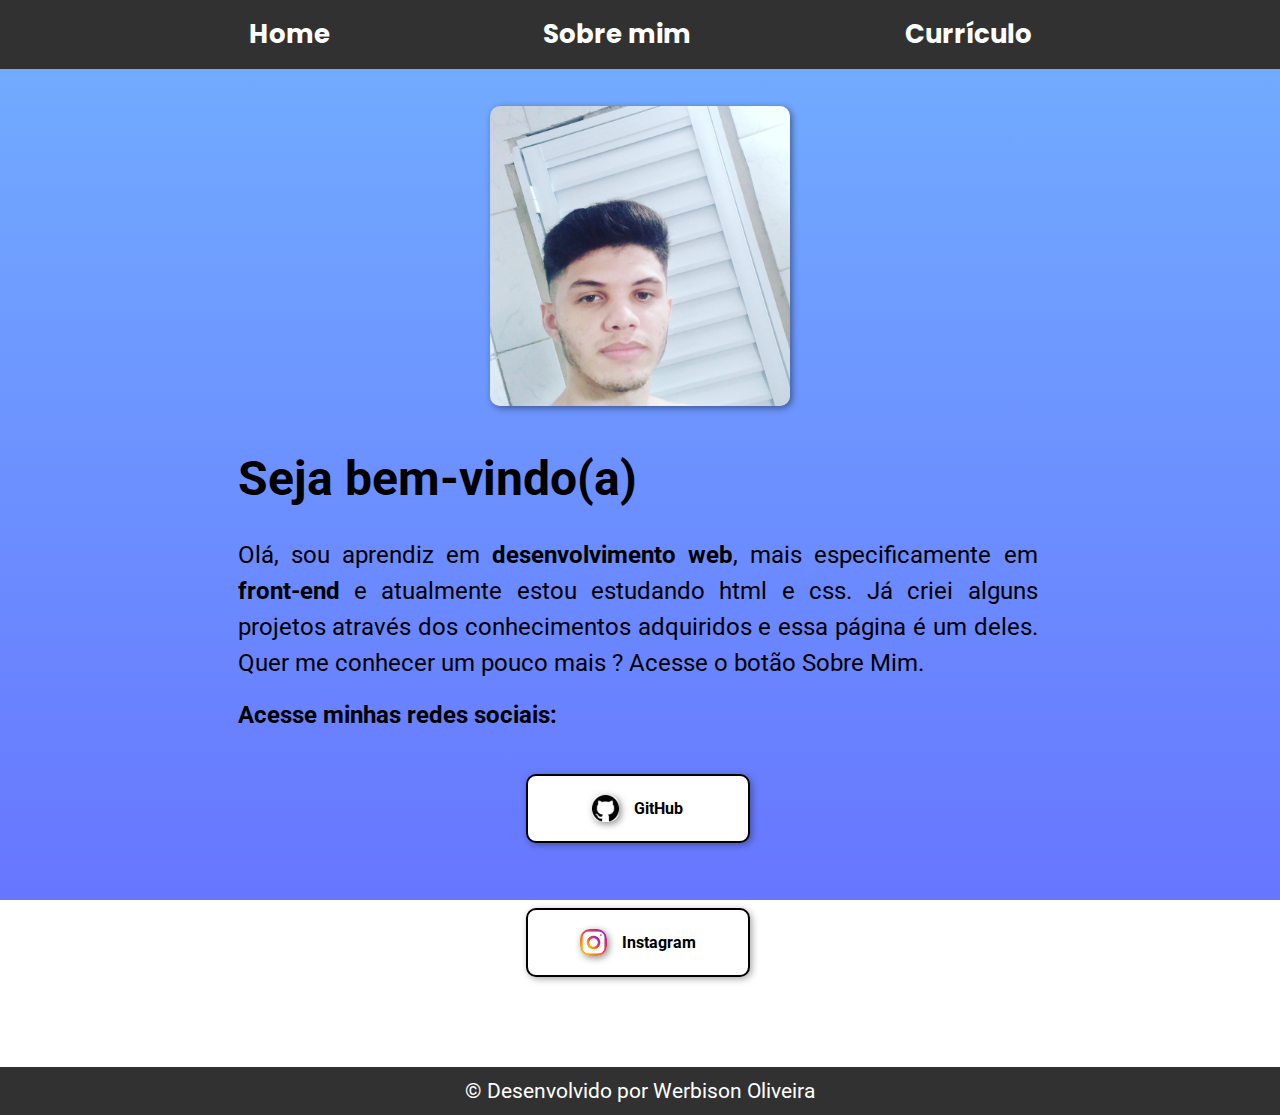
<file: index.html>
<!DOCTYPE html>
<html lang="pt-br">
<head>
    <meta charset="UTF-8">
    <meta http-equiv="X-UA-Compatible" content="IE=edge">
    <meta name="viewport" content="width=device-width, initial-scale=1.0">
    <link rel="stylesheet" href="style.css">
    <title>Portfólio</title>
</head>
<body>
    <header>
        <nav>
            <a href="#">Home</a>
            <a href="Sobre mim/sobre-mim.html">Sobre mim</a>
            <a href="Currículo/currículo.html">Currículo</a>
        </nav>
    </header>
    <main>
        <picture>
            <source media="(max-width: 560px)" srcset="imagens/foto-p.jpg">
            <img src="imagens/foto.jpg" alt="Foto">
        </picture>
        <article>
            <h1>Seja bem-vindo(a)</h1>
            <p>Olá, sou aprendiz em <strong>desenvolvimento web</strong>, mais especificamente em <strong>front-end</strong> e atualmente estou estudando html e css. Já criei alguns projetos através dos conhecimentos adquiridos e essa página é um deles. Quer me conhecer um pouco mais ? Acesse o botão Sobre Mim.</p>
            <h2>Acesse minhas redes sociais:</h2>
            <a href="https://github.com/WerbisonOliveira" target="_blank" rel="external"><img src="imagens/github.png" alt="Logo do GitHub" class="GitHub"> GitHub</a>
            <a href="https://www.instagram.com/werbison_oliveira/" target="_blank" rel="external"><img src="imagens/instagram.png" alt="Logo do Instagram" class="instagram"> Instagram</a>
        </article>
    </main>
    <footer>
        <p>&copy; Desenvolvido por Werbison Oliveira</p>
    </footer>
</body>
</html>
</file>
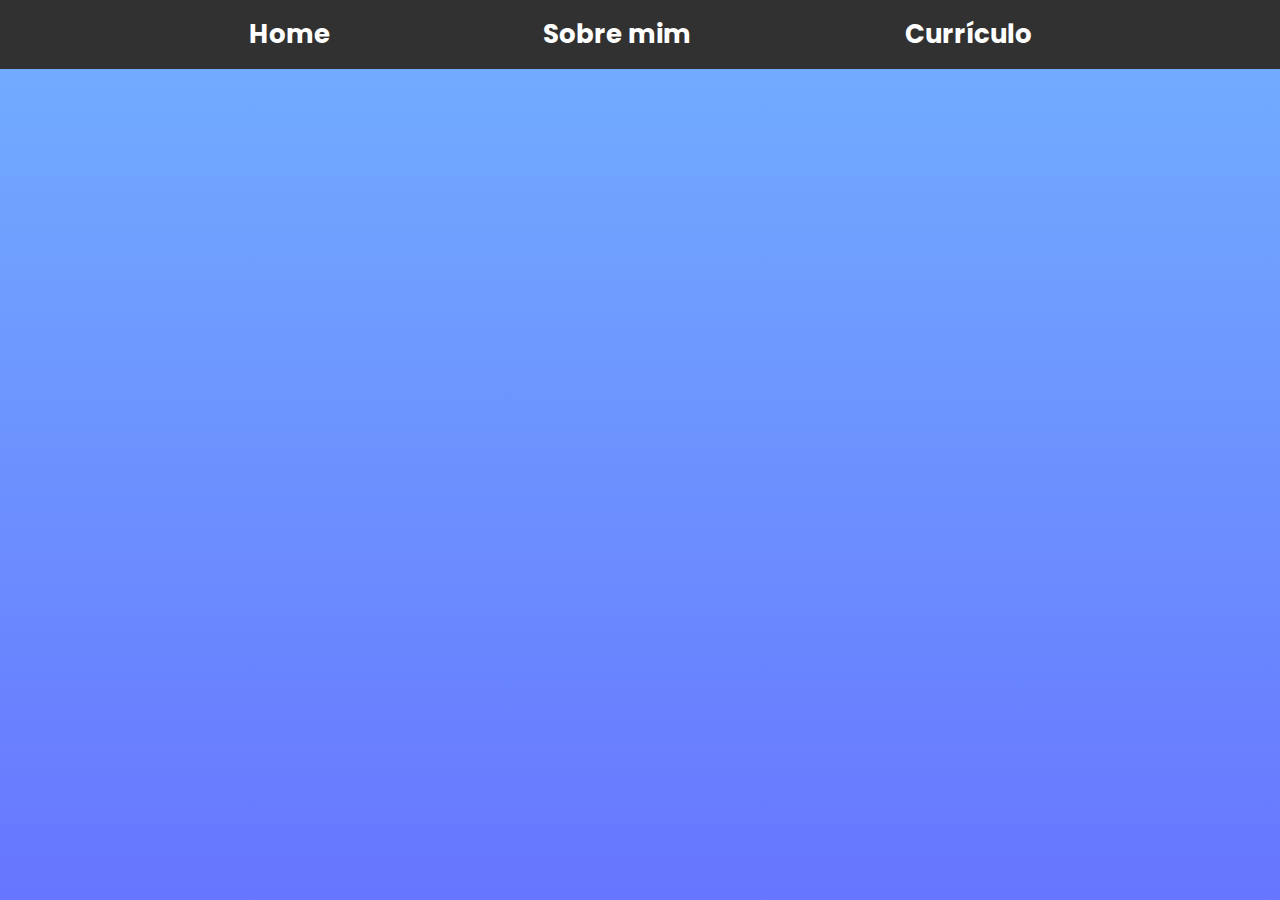
<file: Currículo/currículo.html>
<!DOCTYPE html>
<html lang="pt-br">
<head>
    <meta charset="UTF-8">
    <meta http-equiv="X-UA-Compatible" content="IE=edge">
    <meta name="viewport" content="width=device-width, initial-scale=1.0">
    <title>Portfólio - Currículo</title>
    <link rel="stylesheet" href="style.css">
</head>
<body>
    <header>
        <nav>
            <a href="../index.html">Home</a>
            <a href="../Sobre mim/sobre-mim.html">Sobre mim</a>
            <a href="#">Currículo</a>
        </nav>
    </header>
</body>
</html>
</file>
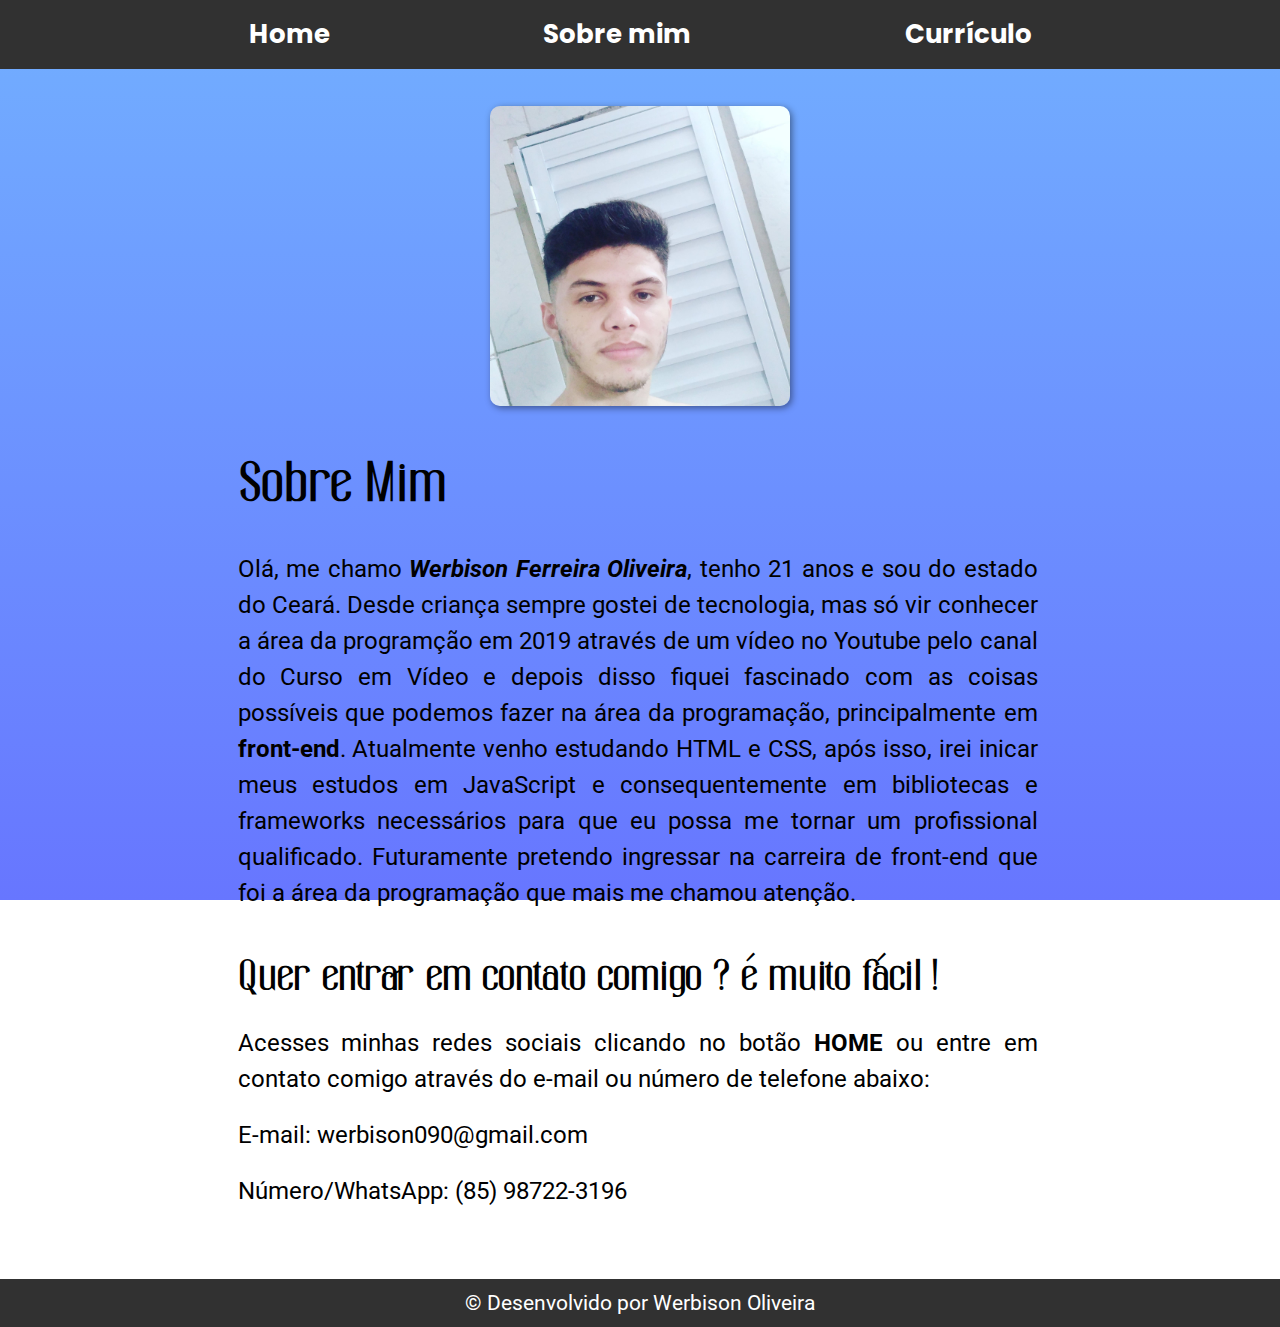
<file: Sobre mim/sobre-mim.html>
<!DOCTYPE html>
<html lang="pt-br">
<head>
    <meta charset="UTF-8">
    <meta http-equiv="X-UA-Compatible" content="IE=edge">
    <meta name="viewport" content="width=device-width, initial-scale=1.0">
    <title>Portfólio - Sobre mim</title>
    <link rel="stylesheet" href="style.css">
</head>
<body>
    <header>
        <nav>
            <a href="../index.html">Home</a>
            <a href="#">Sobre mim</a>
            <a href="../Currículo/currículo.html">Currículo</a>
        </nav>
    </header>
    <main>
        <picture>
            <source media="(max-width: 560px)" srcset="../imagens/foto-p.jpg">
            <img src="../imagens/foto.jpg" alt="Foto">
        </picture>
        <article>
            <h1>Sobre Mim</h1>
            <p class="conteudo">Olá, me chamo <strong><em>Werbison Ferreira Oliveira</em></strong>, tenho 21 anos e sou do estado do Ceará. Desde criança sempre gostei de tecnologia, mas só vir conhecer a área da programção em 2019 através de um vídeo no Youtube pelo canal do Curso em Vídeo e depois disso fiquei fascinado com as coisas possíveis que podemos fazer na área da programação, principalmente em <strong>front-end</strong>. Atualmente venho estudando HTML e CSS, após isso, irei inicar meus estudos em JavaScript e consequentemente em bibliotecas e frameworks necessários para que eu possa me tornar um profissional qualificado. Futuramente pretendo ingressar na carreira de front-end que foi a área da programação que mais me chamou atenção.</p>
            <h2>Quer entrar em contato comigo ? é muito fácil !</h2>
            <p>Acesses minhas redes sociais clicando no botão <strong>HOME </strong>ou entre em contato comigo através do e-mail ou número de telefone abaixo:</p> 
            <p>E-mail: werbison090@gmail.com</p>
            <p>Número/WhatsApp: (85) 98722-3196</p>
        </article>
    </main>
    <footer>
        <p>&copy; Desenvolvido por Werbison Oliveira</p>
    </footer>
</body>
</html>
</file>
<file: style.css>
@charset "UTF-8";

@import url('https://fonts.googleapis.com/css2?family=Roboto:ital,wght@0,100;0,300;0,400;0,500;0,700;0,900;1,100;1,300;1,400;1,500;1,700;1,900&display=swap');

@import url('https://fonts.googleapis.com/css2?family=Poppins:ital,wght@0,100;0,200;0,300;0,400;0,500;0,600;0,700;0,800;0,900;1,100;1,200;1,300;1,400;1,500;1,600;1,700;1,800;1,900&display=swap');

:root{
    --font-padrao: 'Roboto', sans-serif;
    --font-destaque:'Poppins', sans-serif;
}

* {
    margin: 0px;
    padding: 0px;
}

body {
    background-image: linear-gradient(to bottom, rgb(114, 175, 255), rgb(103, 118, 255));
    background-attachment: fixed;
}

header > nav {
    font-family: var(--font-destaque);
    background-color: rgb(49, 49, 49);
    font-weight: normal;
    font-size: 1.25em;
    display: flex;
    flex-direction: row;
    justify-content: space-evenly;
    flex-wrap: wrap;
    padding: 15px 50px;
    gap: 15px;
}

nav > a {
    font-family: var(--font-destaque);
    font-weight: bold;
    font-size: 1.3em;
    text-decoration: none;
    color: white;
    transition-duration: 0.5s;
}

nav > a:hover {
    color: rgb(114, 175, 255);
}

main {
    min-width: 80px;
    max-width: 1200px;
    margin: auto;
    display: flex;
    flex-direction: column;
    align-items: center;
    padding: 20px 20px 50px 20px;
}

img {
    max-width: 300px;
    margin-top: 17px;
    width: 100%;
    border-radius: 10px;
    box-shadow: 2px 2px 7px rgba(0, 0, 0, 0.445);
}

main > article {
    min-width: 80px;
    font-family: var(--font-padrao);
    display: flex;
    flex-direction: column;
    justify-content: space-evenly;
    gap: 20px;
    padding: 40px 10px 20px 5px;
}

article > h1 {
    padding-bottom: 10px;
    font-weight: bold;
    font-size: 3em;
}

article > p {
    min-width: 80px;
    max-width: 800px;
    font-size: 1.5em;
    line-height: 1.5em;
    text-align: justify;
}

article > a {
    display: flex;
    flex-direction: row;
    align-items: center;
    justify-content: center;
    gap: 15px;
    background-color: white;
    font-weight: bold;
    color: black;
    text-decoration: none;
    width: 180px;
    height: 25px;
    padding: 20px;;
    border-radius: 10px;
    border: 2px solid black;
    margin: 25px auto 20px auto;
    box-shadow: 2px 2px 7px rgba(0, 0, 0, 0.342);
    transition-duration: 0.5s;
}

article > a:hover {
    background-color: rgb(114, 175, 255);
}

a >.GitHub {
    width: 27px;
    margin: 0px;
}

a >.instagram {
    width: 27px;
    margin: 0px;
}

footer {
    background-color: rgb(49, 49, 49);
    font-family: var(--font-padrao);
    color: white;
    padding: 12px;
    font-size: 1.3em;
    text-align: center;
}
</file>
<file: Currículo/style.css>
@charset "UTF-8";

@import url('https://fonts.googleapis.com/css2?family=Roboto:ital,wght@0,100;0,300;0,400;0,500;0,700;0,900;1,100;1,300;1,400;1,500;1,700;1,900&display=swap');

@import url('https://fonts.googleapis.com/css2?family=Poppins:ital,wght@0,100;0,200;0,300;0,400;0,500;0,600;0,700;0,800;0,900;1,100;1,200;1,300;1,400;1,500;1,600;1,700;1,800;1,900&display=swap');

@font-face {
    font-family: 'queen';
    src: url("../fontes/Queen.otf") format("OpenType");
}

:root{
    --font-padrao: 'Roboto', sans-serif;
    --font-menu:'Poppins', sans-serif;
    --font-destaque:'queen', sans-serif;
}

* {
    margin: 0px;
    padding: 0px;
}

body {
    background-image: linear-gradient(to bottom, rgb(114, 175, 255), rgb(103, 118, 255));
    background-attachment: fixed;
}

header > nav {
    background-color: rgb(49, 49, 49);
    font-weight: normal;
    font-size: 1.25em;
    display: flex;
    flex-direction: row;
    justify-content: space-evenly;
    flex-wrap: wrap;
    padding: 15px 50px;
    gap: 15px;
}

nav > a {
    font-family: var(--font-menu);
    font-weight: bold;
    font-size: 1.3em;
    text-decoration: none;
    color: white;
    transition-duration: 0.5s;
}

nav > a:hover {
    color: rgb(114, 175, 255);
}
</file>
<file: Sobre mim/style.css>
@charset "UTF-8";

@import url('https://fonts.googleapis.com/css2?family=Roboto:ital,wght@0,100;0,300;0,400;0,500;0,700;0,900;1,100;1,300;1,400;1,500;1,700;1,900&display=swap');

@import url('https://fonts.googleapis.com/css2?family=Poppins:ital,wght@0,100;0,200;0,300;0,400;0,500;0,600;0,700;0,800;0,900;1,100;1,200;1,300;1,400;1,500;1,600;1,700;1,800;1,900&display=swap');

@font-face {
    font-family: 'queen';
    src: url("../fontes/Queen.otf") format("OpenType");
}

:root{
    --font-padrao: 'Roboto', sans-serif;
    --font-menu:'Poppins', sans-serif;
    --font-destaque:'queen', sans-serif;
}

* {
    margin: 0px;
    padding: 0px;
}

body {
    background-image: linear-gradient(to bottom, rgb(114, 175, 255), rgb(103, 118, 255));
    background-attachment: fixed;
}

header > nav {
    font-family: var(--font-menu);
    background-color: rgb(49, 49, 49);
    font-weight: normal;
    font-size: 1.25em;
    display: flex;
    flex-direction: row;
    justify-content: space-evenly;
    flex-wrap: wrap;
    padding: 15px 50px;
    gap: 15px;
}

nav > a {
    font-family: var(--font-menu);
    font-weight: bold;
    font-size: 1.3em;
    text-decoration: none;
    color: white;
    transition-duration: 0.5s;
}

nav > a:hover {
    color: rgb(114, 175, 255);
}

main {
    min-width: 80px;
    max-width: 1200px;
    margin: auto;
    display: flex;
    flex-direction: column;
    align-items: center;
    padding: 20px 20px 50px 20px;
}

img {
    max-width: 300px;
    margin-top: 17px;
    width: 100%;
    border-radius: 10px;
    box-shadow: 2px 2px 7px rgba(0, 0, 0, 0.445);
}

main > article {
    min-width: 80px;
    font-family: var(--font-padrao);
    display: flex;
    flex-direction: column;
    gap: 20px;
    padding: 40px 10px 20px 5px;
}

article > h1 {
    font-family:var(--font-destaque);
    padding-bottom: 10px;
    font-weight: bold;
    font-size: 3em;
}

article > p.conteudo {
    min-width: 80px;
    max-width: 800px;
    font-size: 1.5em;
    line-height: 1.5em;
    text-align: justify;
    padding-bottom: 20px;
}

article > h2 {
    font-family: var(--font-destaque);
    font-weight: bold;
    font-size: 2.3em;
}

article > p {
    font-family: var(--font-padrao);
    min-width: 80px;
    max-width: 800px;
    font-size: 1.5em;
    line-height: 1.5em;
    text-align: justify;
}


footer {
    background-color: rgb(49, 49, 49);
    font-family: var(--font-padrao);
    color: white;
    padding: 12px;
    font-size: 1.3em;
    text-align: center;
}
</file>
